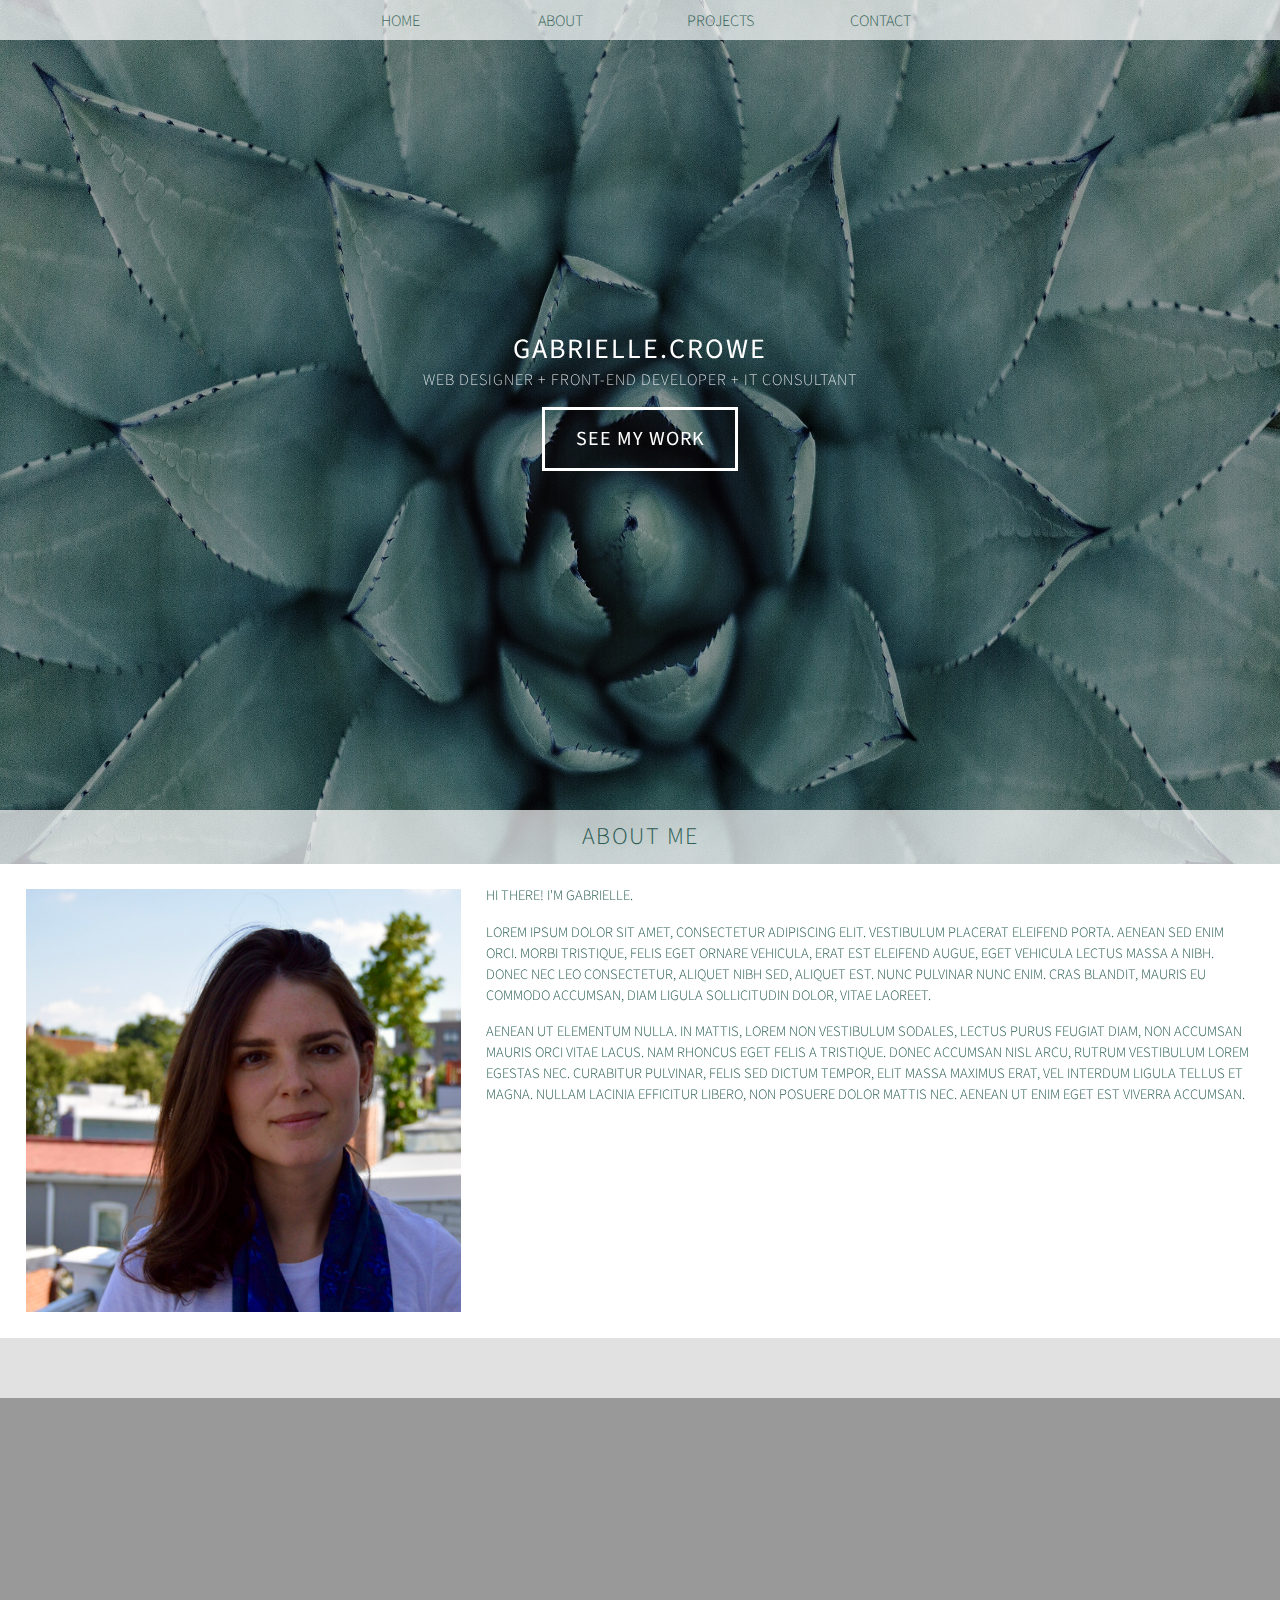
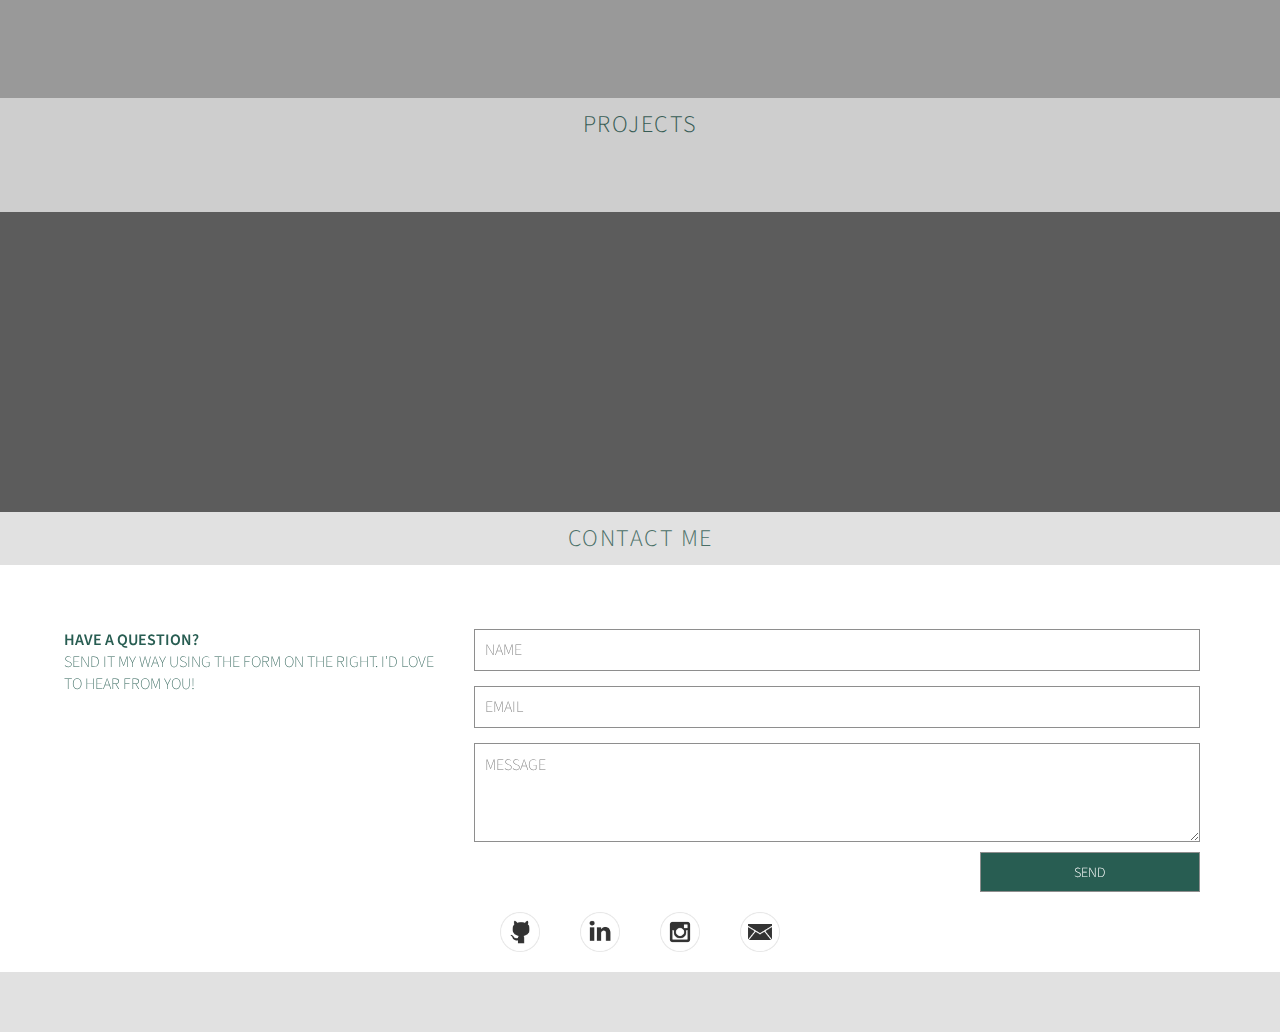
<file: site/Website v2/index.html>
<!DOCTYPE html>
<html>
	<head>
		<meta charset="utf-8">
		<link rel="reset" href="css/reset.css">
		<link rel="normalize" href="css/normalize.css">
		<link rel="stylesheet" href="css/main.css">
		<link href="https://fonts.googleapis.com/css?family=Open+Sans:300,400,600,700,800,400i|Source+Sans+Pro:200,300,400,700" rel="stylesheet">
		<title>gabrielle crowe</title>
	</head>
	<body>
			<div class="parallax-window" data-parallax="scroll" data-image-src="succulent.jpg">
  				<div class="parallax-slider">
    				<img src="succulent.jpg">
  				</div>
  				<header>
					<div id="horizontal-list">
						<a class="option">home</a>
						<a class="option" id="take-me-about">about</a>
						<a class="option" id="take-me-project">projects</a>
						<a class="option" id="take-me-form">contact</a>
					</div>
				</header>
				<div class="main-description">
					<h1>gabrielle.crowe</h1>
					<p class="main-description-line">web designer + front-end developer + it consultant</p>
					<a href="#portfolio" id="my-work-button">see my work</a>
				</div>

				<h2 class="heading clearfix" id="all-about-me">about me</h2>
				<section class="bio-container clearfix">
					<img class="headshot" src="images/headshot-2.jpg">
					<div id="about-me">
						<p class="description">Hi there! I'm Gabrielle.</p>
						<p class="description">Lorem ipsum dolor sit amet, consectetur adipiscing elit. Vestibulum placerat eleifend porta. Aenean sed enim orci. Morbi tristique, felis eget ornare vehicula, erat est eleifend augue, eget vehicula lectus massa a nibh. Donec nec leo consectetur, aliquet nibh sed, aliquet est. Nunc pulvinar nunc enim. Cras blandit, mauris eu commodo accumsan, diam ligula sollicitudin dolor, vitae laoreet.</p>
						<p class="description">Aenean ut elementum nulla. In mattis, lorem non vestibulum sodales, lectus purus feugiat diam, non accumsan mauris orci vitae lacus. Nam rhoncus eget felis a tristique. Donec accumsan nisl arcu, rutrum vestibulum lorem egestas nec. Curabitur pulvinar, felis sed dictum tempor, elit massa maximus erat, vel interdum ligula tellus et magna. Nullam lacinia efficitur libero, non posuere dolor mattis nec. Aenean ut enim eget est viverra accumsan.</p>
					</div>
				</section>

				<div class="close"></div>
				<div class="empty"></div>
				
				<div class="parallax-window" data-parallax="scroll" data-image-src="succulent.jpg">
	  				<div class="parallax-slider">
	    				<img src="succulent.jpg">
		  			</div>
					<h2 class="heading" id="my-work-section">Projects</h2>

					<div class="close"></div>
					<div class="empty"></div>
				</div>
				
				<h2 class="heading" id="see-my-form">contact me</h2>
				<section class="contact paralax-window clearfix">
					<p class="help"><span id="question">Have a question?</span><br>
				send it my way using the form on the right. I'd love to hear from you!</p>

					<form class="help clearfix" id="contact-form">
						<label class="clearfix">
							<input type="text" placeholder="Name" name="name" id="name" required="">
						</label>
						<label class="clearfix">
							<input type="email" placeholder="Email" name="email" id="email" required="">
						</label>
						<label class="clearfix">
							<textarea type="text" placeholder="Message" name="message" id="message" required=""></textarea>
						</label>
						<input class="send-button" type="submit" name="Submit" value="Send">
					</form>

				<div id="centered-icons clearfix">
					<div class="social-icons clearfix">
						<a href="https://github.com/gmcrowe">
						<img class="social-icon-active" src="social_icons/git-light.png" onmouseover="this.src='social_icons/git-dark.png'" onmouseout="this.src='social_icons/git-light.png'">
						</a>
						<a href="https://www.linkedin.com/in/gabriellecrowe">
						<img class="social-icon-active" src="social_icons/linkedin-light.png" onmouseover="this.src='social_icons/linkedin-dark.png'" onmouseout="this.src='social_icons/linkedin-light.png'">
						</a>
						<a href="https://www.instagram.com/gabriellecrowe/">
						<img class="social-icon-active" src="social_icons/insta-white.png" onmouseover="this.src='social_icons/insta-light.png'" onmouseout="this.src='social_icons/insta-white.png'">
						</a>
						<a href="mailto:gabrielle.crowe@icloud.com">
						<img class="social-icon-active" src="social_icons/mail-light.png" onmouseover="this.src='social_icons/mail-dark.png'" onmouseout="this.src='social_icons/mail-light.png'">
						</a>
					</div>
				</div>
				</section>

				<div class="close"></div>
			</div>


		<script src="https://ajax.googleapis.com/ajax/libs/jquery/3.1.0/jquery.min.js"></script>
		<script src="js/jquery.scrollTo.min.js"></script>
		<script src="js/parallax.min.js"></script>
		<script src="main.js"></script>
	</body>
</html>
</file>
<file: site/Website v2/css/main.css>
body, html, a, label, input, textarea {
	margin: 0;
	padding: 0;
	width: 100%;
	display: block;
	text-transform: uppercase;
	font-family: 'Source Sans Pro', Helvetica, sans-serif;
	color: white;
	height: relative;
}

a {
	cursor:pointer;
}

img {
	border:0;
	display: block;
}

h2 {
	width: 30%;
	margin: auto;
	font-family: 'Source Sans Pro', Helvetica, sans-serif;
	text-transform: uppercase;
	line-height: 1.4;
	font-weight: 200;
	color: #285d52;
	text-align: center;
	margin-top: 5%;
}

.clearfix:after {
     content: ".";
     display: block;
     clear: both;
     visibility: hidden;
     line-height: 0;
     height: 0;
     box-sizing: inherit;
}

.main-container {
	display: block;
}

.parallax-window {
    background: transparent;
	box-shadow: inset 0 0 0 1000px rgba(0,0,0,.4);
	width: 100%;
}

.parallax-slider {
	position: absolute;
	top: 0;
	left: 0;
}

.parallax-slider img {
	height: 1100px;
	width: 100%;
}
@media screen and (max-width: 420px) {
	.parallax-slider img {
		height: 1320px;
	}
}

header {
	width: 100%;
	height: 40px;
	background-color: white;
	opacity: .7;
}
@media screen and (max-width: 420px) {
	header {
		height: 40px;
	}
}

#horizontal-list {
	width: 50%;
	margin: auto;
	display: block;
	height: 50px;
}
@media screen and (max-width: 420px) {
	#horizontal-list {
		width: 100%;
	}
}
@media screen and (min-width: 420px) and (max-width: 768px) {
	#horizontal-list {
		width: 70%;
	}
}

.option {
	display: block;
	float: left;
	text-decoration: none;
	text-align: center;
	width: 25%;
	margin-top: 1.5%;
}
@media screen and (max-width: 420px) {
	.option {
		font-size: 14px;
		margin-top: 3%;
	}
}

#horizontal-list a {
	text-decoration: none;
	color: #285d52;
	text-align: center;
	font-weight: 300;
	transition: all .1s ease-in-out;
}

#horizontal-list a:hover {
	transition: all .1s ease-in-out;
	color: #D3CCD6;
}

.main-description {
	display: block;
	text-align: center;
	font-weight: lighter;
	height: 500px;
	padding-top: 270px;
}
@media screen and (max-width: 420px) {
	.main-description {
		padding-top: 220px;
	}
}
@media screen and (min-width: 420px) and (max-width: 768px) {
	.main-description {
		padding-top: 240px;
	}
}

.main-description h1 {
	font-size: 28px;
	font-weight: 400;
	margin-bottom: 0px;
	letter-spacing: 2px;
}
@media screen and (max-width: 420px) {
	.main-description h1 {
		font-size: 22px;
	}
}

.main-description-line {
	display: block;
	margin-top: 0px;
}

.main-description p {
	font-size: 16px;
	letter-spacing: 1px;
}

#my-work-button {
	margin:auto;
	display:block;
	border-color: white;
	border-width: 3px;
	border-style: solid;
	padding: 15px;
	width: 160px;
	transition: all .2s;
}

.main-description a {
	font-size: 20px;
	letter-spacing: 1px;
	text-decoration: none;
	font-weight: 400;
	transition: all .2s;
}

#my-work-button:hover {
	margin:auto;
	display:block;
	background-color: white;
	color: #285d52;
	transition: all .2s;
}

.bio-container {
	display: block;
	height: auto;
	width: 100%;
	margin: 0;
	padding: 0 0 2% 0;
	width: 100%;
	background-color: white;
}

.bio-container img {
	margin-top: 2%;
	margin-left: 2%;
	margin-right: 0;
	display: block;
	width: 34%;
	padding: 0;
	height: auto;
	float: left;
}

@media screen and (max-width: 420px) {
	.bio-container img {
		width: 96%;
		margin-right: 2%;
	}
}
@media screen and (min-width: 420px) and (max-width: 768px) {
	.bio-container img {
		width: 45%;
	}
}

.close {
	width: 100%;
	height: 60px;
	background-color: white;
	opacity: .7;
}

#about-me {
	width: 60%;
	float: right;
	padding: .5% 2% 0 2%;
}
@media screen and (max-width: 420px) {
	#about-me {
		width: 96%;
		padding: .5% 0 0 2%;
	}
}
@media screen and (min-width: 420px) and (max-width: 768px) {
	#about-me {
		width: 49%;
		padding: 0;
		padding-right: 2%;
	}
}

.description {
	margin: 0;
	font-weight: 300;
	color: #285d52;
	font-size: .9rem;
	padding-top: 2%;
}

.heading {
	background-color: white;
	opacity: .7;
	width: 100%;
	font-weight: 300;
	letter-spacing: 1.5px;
	margin: 0;
	padding: 10px 0 10px 0;
}

.empty {
	height: 300px;
	width: 100%;
}

/*/*Portfolio Blocks*/

.hovereffect {
width:100%;
height:100%;
float:left;
overflow:hidden;
position:relative;
text-align:center;
cursor:default;
}

.hovereffect .overlay {
width:100%;
height:100%;
position:absolute;
overflow:hidden;
top:0;
left:0;
opacity:0;
background-color:rgba(0,0,0,0.5);
-webkit-transition:all .4s ease-in-out;
transition:all .4s ease-in-out
}

.hovereffect img {
display:block;
position:relative;
-webkit-transition:all .4s linear;
transition:all .4s linear;
}

.hovereffect h2 {
text-transform:uppercase;
color:#fff;
text-align:center;
position:relative;
font-size:17px;
background:rgba(0,0,0,0.6);
-webkit-transform:translatey(-100px);
-ms-transform:translatey(-100px);
transform:translatey(-100px);
-webkit-transition:all .2s ease-in-out;
transition:all .2s ease-in-out;
padding:10px;
}

.hovereffect a.info {
text-decoration:none;
display:inline-block;
text-transform:uppercase;
color:#fff;
border:1px solid #fff;
background-color:transparent;
opacity:0;
filter:alpha(opacity=0);
-webkit-transition:all .2s ease-in-out;
transition:all .2s ease-in-out;
margin:50px 0 0;
padding:7px 14px;
}

.hovereffect a.info:hover {
box-shadow:0 0 5px #fff;
}

.hovereffect:hover img {
-ms-transform:scale(1.2);
-webkit-transform:scale(1.2);
transform:scale(1.2);
}

.hovereffect:hover .overlay {
opacity:1;
filter:alpha(opacity=100);
}

.hovereffect:hover h2,.hovereffect:hover a.info {
opacity:1;
filter:alpha(opacity=100);
-ms-transform:translatey(0);
-webkit-transform:translatey(0);
transform:translatey(0);
}

.hovereffect:hover a.info {
-webkit-transition-delay:.2s;
transition-delay:.2s;
}

/*.portfolio {
	width: 100%;
	height: 333px;
	background-color: white;
	margin: 0;
}
@media screen and (max-width: 420px) {
	.portfolio {
		height: 960px;
	}
}
@media screen and (min-width: 420px) and (max-width: 768px) {
	.portfolio {
		height: 329px;
	}
}

.item-1 {
    width: 100%;
    float: left;
    display: block;
}
@media screen and (max-width: 420px) {
	.item-1-side {
		display: block;
	}
	.item-1 {
		width: 100%;
		display: block;
	}
}
@media screen and (min-width: 420px) and (max-width: 768px) {
	.item-1 {
		width: 50%;
		height: 320px;
		margin-top: .5%;
		margin-bottom: .5%;
	}

	.item-1-side {
		display: none;
	}
}
@media screen and (min-width: 768px) {
	.item-1 {
		margin-right: .5%;
		margin-top: .5%;
		width: 33%;
		height: 320px;
	}
	.item-1-side {
		width: 33%;
		height: 320px;
		margin: 0;
		margin-top: .5%;
		float: right;
	}
}

.thumbnail {
	width: 100%;
	opacity: 0.7;
	height: 320px;
}

@media screen and (min-width: 460px) and (max-width: 760px) {
	img {
		height: 350px;
	}
}

@media screen and (min-width: 760px) {
	img {
		height: 320px;
	}
}/*

/*Contact Form*/
.contact {
	display: block;
	width: 100%;
	height: auto;
	margin: auto;
	padding: 0;
	background-color: white;
}
@media screen and (max-width: 420px) {
	.contact {
		height: auto;
	}
}

.contact p {
	display: block;
	margin: 0;
	padding: 0;
	color: #285d52;
	font-weight: lighter;
	width: 30%;
	margin-left: 5%;
	padding-top: 5%;
	padding-right: 2%;
}
@media screen and (max-width: 420px) {
	.contact p {
		width: 96%;
		margin: 5% 2% 0 2%;
		text-align: center;
	}
}


#question {
	color: #285d52;
	font-weight: 600;
	margin: 0;
}

/*FORM*/
.help {
	display: inline-block;
	float: left;
}

#contact-form {
    width: 55%;
    padding: 0;
    float: left;
	margin-top: 5%;
}
@media screen and (max-width: 420px) {
	#contact-form {
	margin-left: 5%;
	width: 84%;	
	margin-top: 40px;	
	}
}

#name {
	margin:0;
}

input {
	margin-right: 13px;
    font-weight: 200;
    font-size: 16px;
    width: 100%;
    padding: 10px;
    margin-top: 15px;
    height: 20px;
    display: block;
    border: solid 1px #8E8E8E;
	color: #285d52;
    -webkit-appearance: none !important;
    border-radius: 0 !important;
    -webkit-border-radius: 0px !important;
    -webkit-appearance: none !important
}

textarea {
	margin: 15px 0 0;
	font-size: 16px;
    font-weight: 200;
	color: #285d52;
    padding: 10px;
    width: 100%;
    height: 77px;
    border: solid 1px #8E8E8E;
    -webkit-border-radius: 0px !important;
    -webkit-appearance: none !important;
}


.send-button {
	display:block;
	float: right;
	background-color: #285d52;
	color: white;
	font-size: 14px;
	font-weight: 300;
	width: 220px;
	height: 40px;
	margin: 0;
	margin-right: -22px;
	margin-top: 10px;
	text-align: center;
	cursor:pointer;
}
@media screen and (max-width: 420px) {
	.send-button {
		width: 108.5%;
	}
}

/*Icons*/
.social-icon-active {
	height: 40px;
	width: 40px;
	display: inline-block;
	float: left;
	margin: 20px;
	text-align: center;
}
@media screen and (max-width: 420px) {
	.social-icon-active {
		margin-top: 50px;
	}
}

.social-icons {
	display: block;
	width: 320px;
	margin: auto;
	text-align: center;
}
</file>
